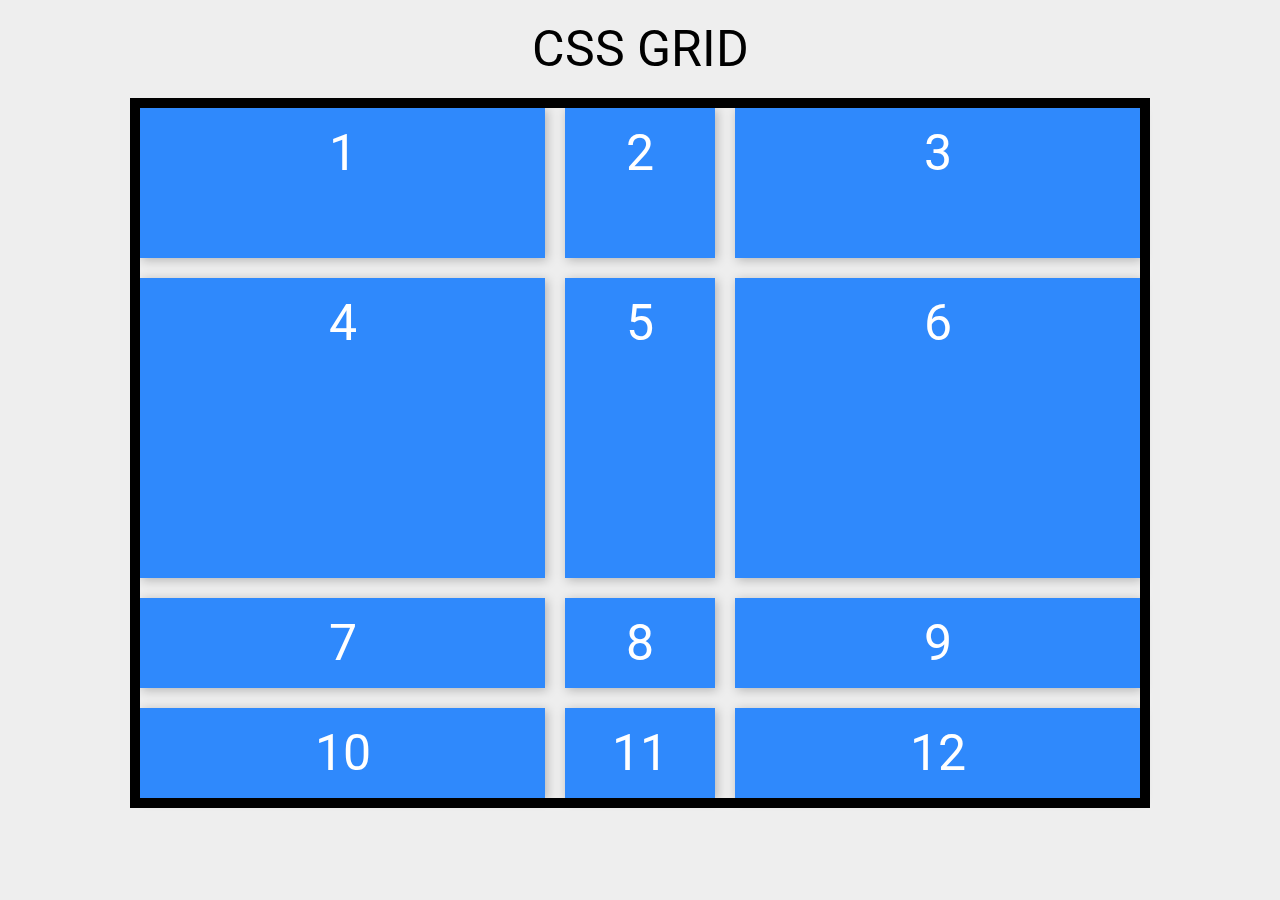
<file: index.html>
<!DOCTYPE html>
<html lang="en">
<head>
    <meta charset="UTF-8">
    <meta http-equiv="X-UA-Compatible" content="IE=edge">
    <meta name="viewport" content="width=device-width, initial-scale=1.0">
    <link rel="preconnect" href="https://fonts.googleapis.com">
    <link rel="preconnect" href="https://fonts.gstatic.com" crossorigin>
    <link href="https://fonts.googleapis.com/css2?family=Roboto:ital,wght@0,100;0,300;0,400;0,500;0,700;0,900;1,100;1,300;1,400;1,500;1,700;1,900&display=swap" rel="stylesheet">
    <link rel="stylesheet" href="./index.css">
    <link rel="stylesheet" href="./grid.css">

    <title>CSS Grid</title>
</head>
<body>
    <div class="header">
        <p>CSS GRID</p>
    </div>

    <div class="contenedor">
        <div>1</div>
        <div>2</div>
        <div>3</div>
        <div>4</div>
        <div>5</div>
        <div>6</div>
        <div>7</div>
        <div>8</div>
        <div>9</div>
        <div>10</div>
        <div>11</div>
        <div>12</div>        
    </div>
</body>
</html>
</file>
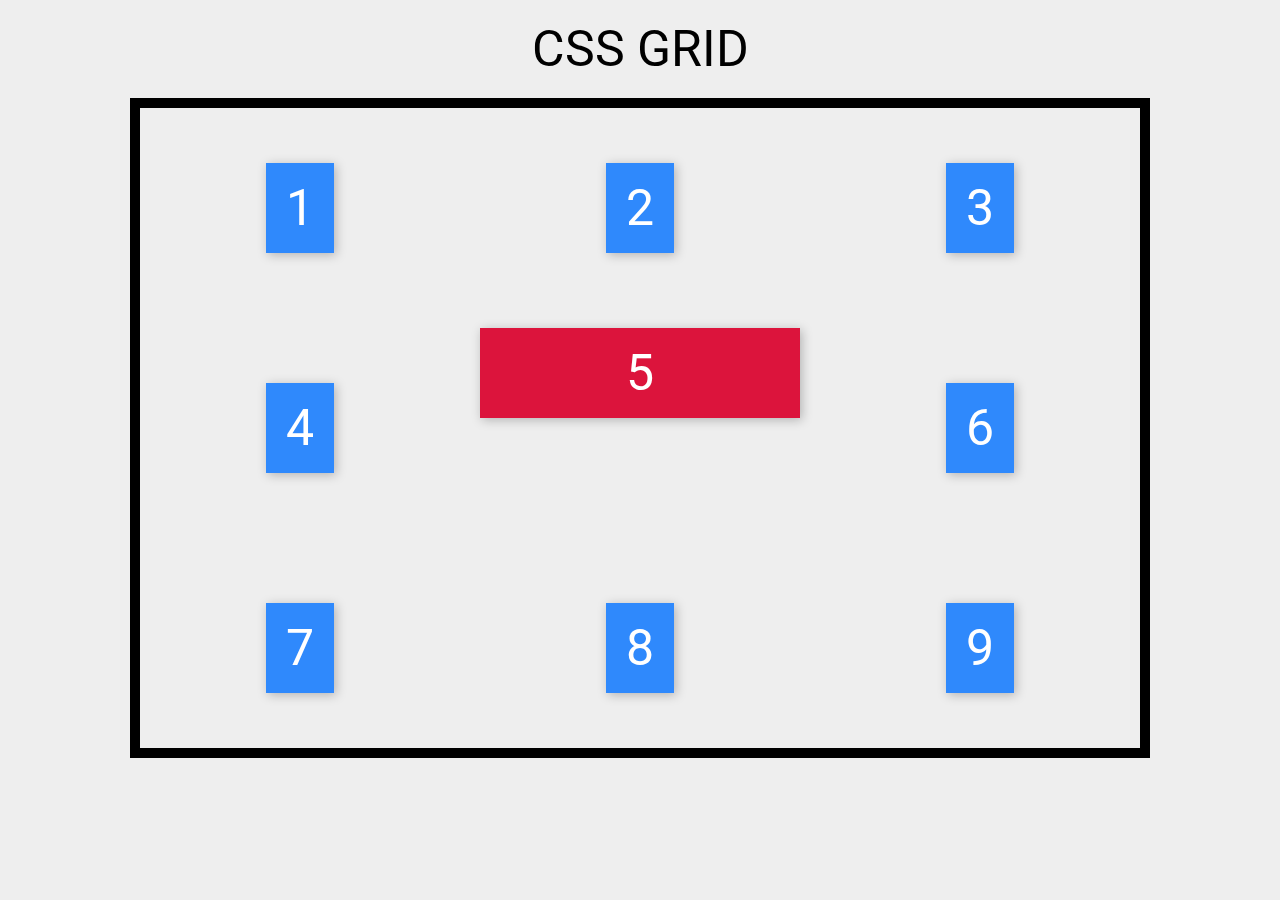
<file: alineacion-elementos.html>
<!DOCTYPE html>
<html lang="en">
<head>
    <meta charset="UTF-8">
    <meta http-equiv="X-UA-Compatible" content="IE=edge">
    <meta name="viewport" content="width=device-width, initial-scale=1.0">
    <link rel="preconnect" href="https://fonts.googleapis.com">
    <link rel="preconnect" href="https://fonts.gstatic.com" crossorigin>
    <link href="https://fonts.googleapis.com/css2?family=Roboto:ital,wght@0,100;0,300;0,400;0,500;0,700;0,900;1,100;1,300;1,400;1,500;1,700;1,900&display=swap" rel="stylesheet">
    <link rel="stylesheet" href="./index.css">
    <link rel="stylesheet" href="./alineacion-elementos.css">

    <title>CSS Grid</title>
</head>
<body>
    <div class="header">
        <p>CSS GRID</p>
    </div>

    <div class="contenedor">
        <div>1</div>
        <div>2</div>
        <div>3</div>
        <div>4</div>
        <div class="item">5</div>
        <div>6</div>
        <div>7</div>
        <div>8</div>
        <div>9</div>       
    </div>
</body>
</html>
</file>
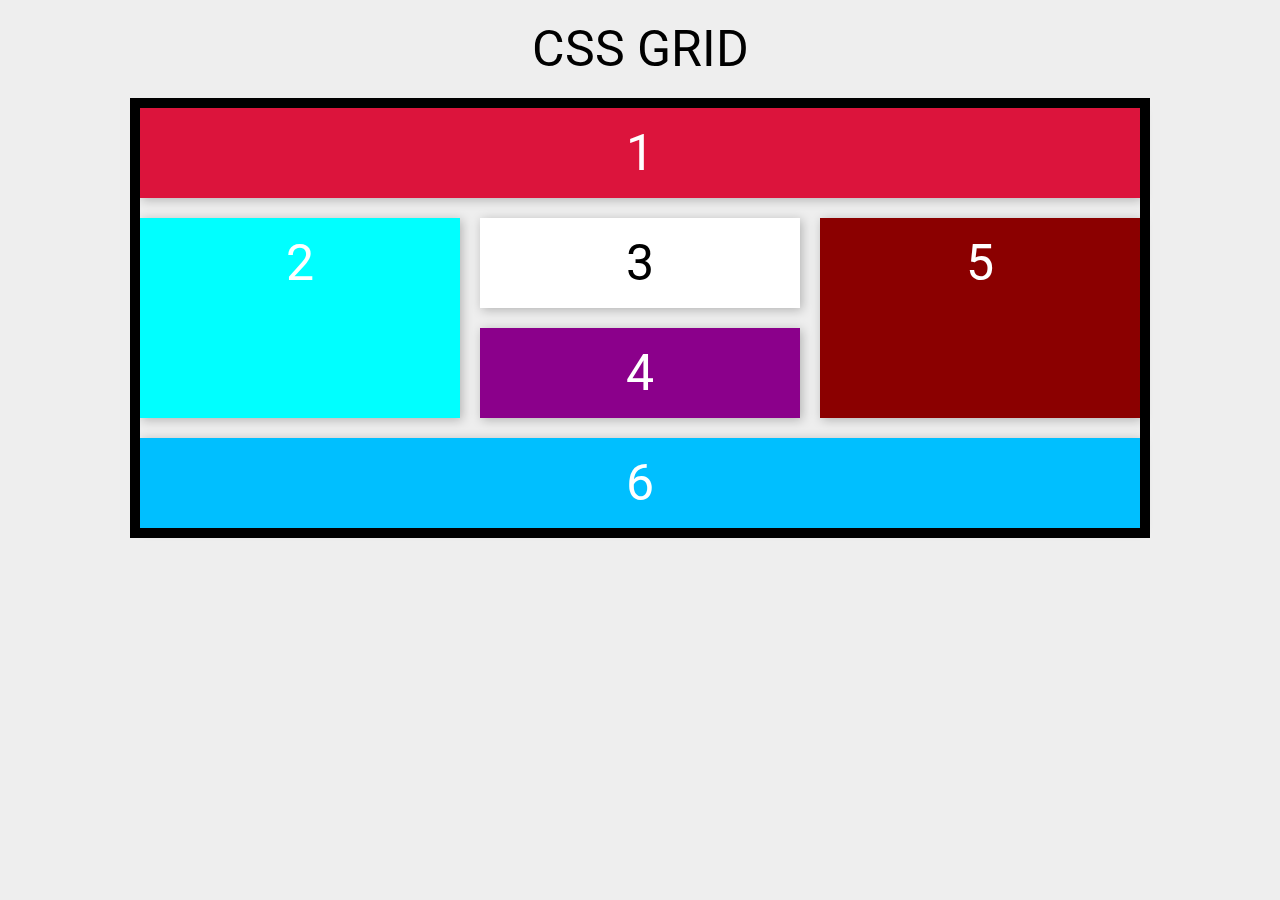
<file: grid-area.html>
<!DOCTYPE html>
<html lang="en">
<head>
    <meta charset="UTF-8">
    <meta http-equiv="X-UA-Compatible" content="IE=edge">
    <meta name="viewport" content="width=device-width, initial-scale=1.0">
    <link rel="preconnect" href="https://fonts.googleapis.com">
    <link rel="preconnect" href="https://fonts.gstatic.com" crossorigin>
    <link href="https://fonts.googleapis.com/css2?family=Roboto:ital,wght@0,100;0,300;0,400;0,500;0,700;0,900;1,100;1,300;1,400;1,500;1,700;1,900&display=swap" rel="stylesheet">
    <link rel="stylesheet" href="./index.css">
    <link rel="stylesheet" href="./grid-area.css">

    <title>CSS Grid</title>
</head>
<body>
    <div class="header">
        <p>CSS GRID</p>
    </div>

    <div class="contenedor">
        <div class="header">1</div>
        <div class="sidebar-1">2</div>
        <div class="contenido">3</div>
        <div class="widgets">4</div>
        <div class="sidebar-2">5</div>
        <div class="footer">6</div>    
    </div>
</body>
</html>
</file>
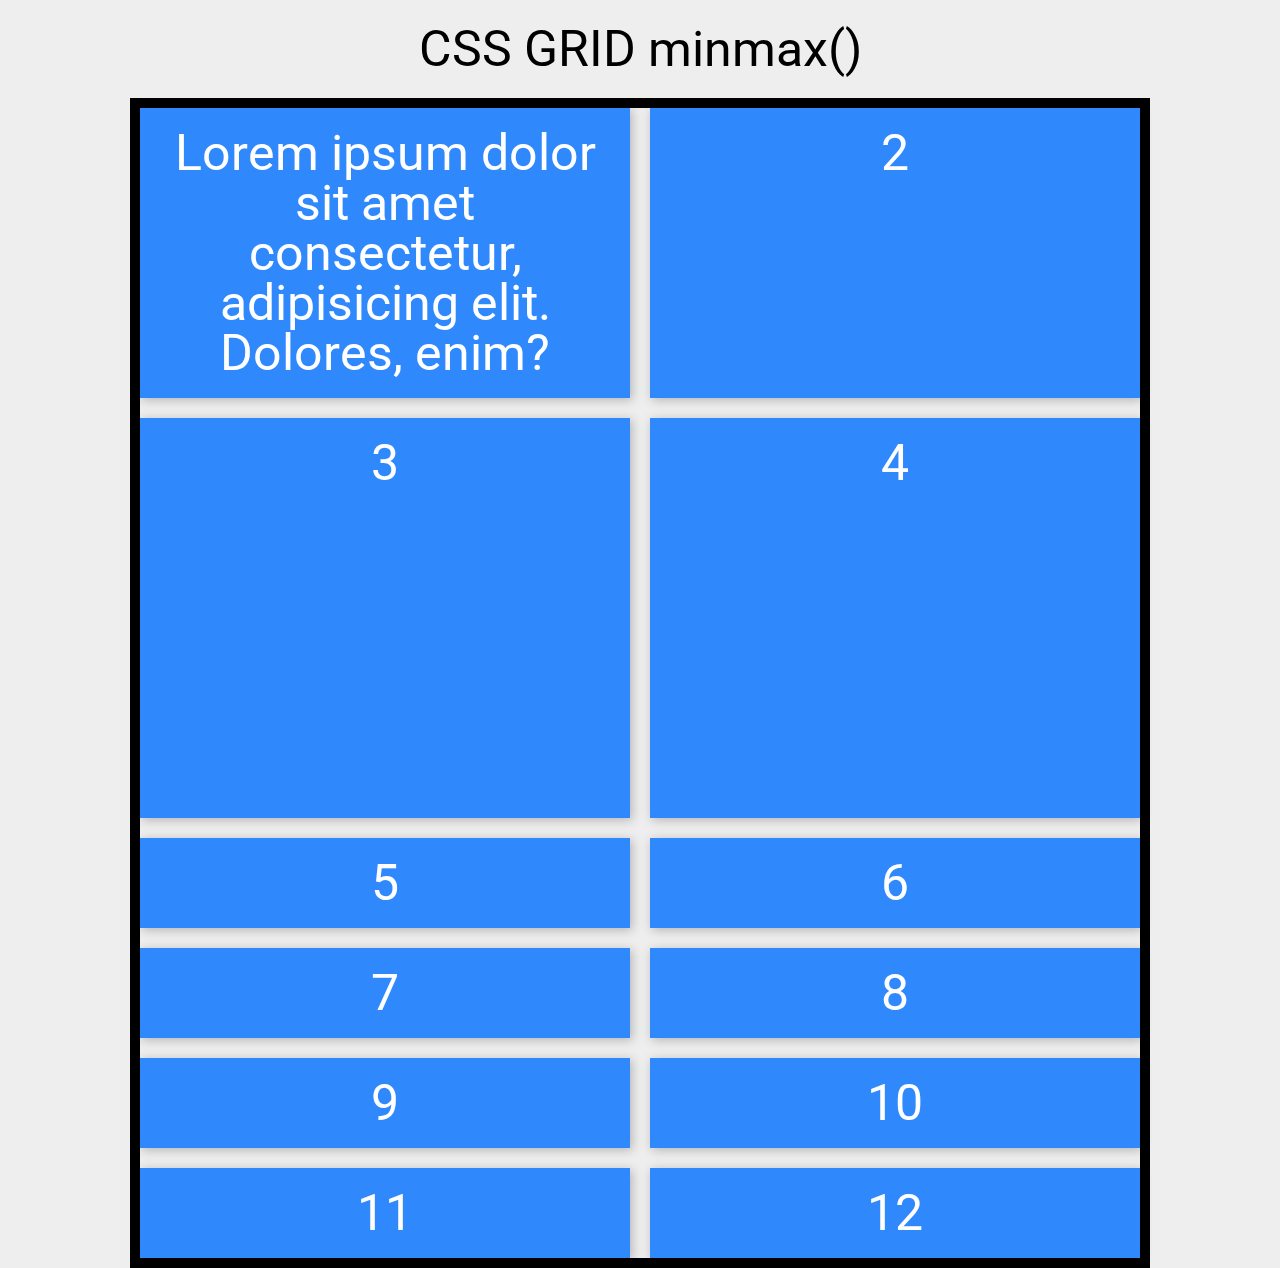
<file: minmax.html>
<!DOCTYPE html>
<html lang="en">
<head>
    <meta charset="UTF-8">
    <meta http-equiv="X-UA-Compatible" content="IE=edge">
    <meta name="viewport" content="width=device-width, initial-scale=1.0">
    <link rel="preconnect" href="https://fonts.googleapis.com">
    <link rel="preconnect" href="https://fonts.gstatic.com" crossorigin>
    <link href="https://fonts.googleapis.com/css2?family=Roboto:ital,wght@0,100;0,300;0,400;0,500;0,700;0,900;1,100;1,300;1,400;1,500;1,700;1,900&display=swap" rel="stylesheet">
    <link rel="stylesheet" href="./index.css">
    <link rel="stylesheet" href="./minmax.css">

    <title>CSS Grid</title>
</head>
<body>
    <div class="header">
        <p>CSS GRID minmax()</p>
    </div>

    <div class="contenedor">
        <div>Lorem ipsum dolor sit amet consectetur, adipisicing elit. Dolores, enim?</div>
        <div>2</div>
        <div>3</div>
        <div>4</div>
        <div>5</div>
        <div>6</div>
        <div>7</div>
        <div>8</div>
        <div>9</div>
        <div>10</div>
        <div>11</div>
        <div>12</div>        
    </div>
</body>
</html>
</file>
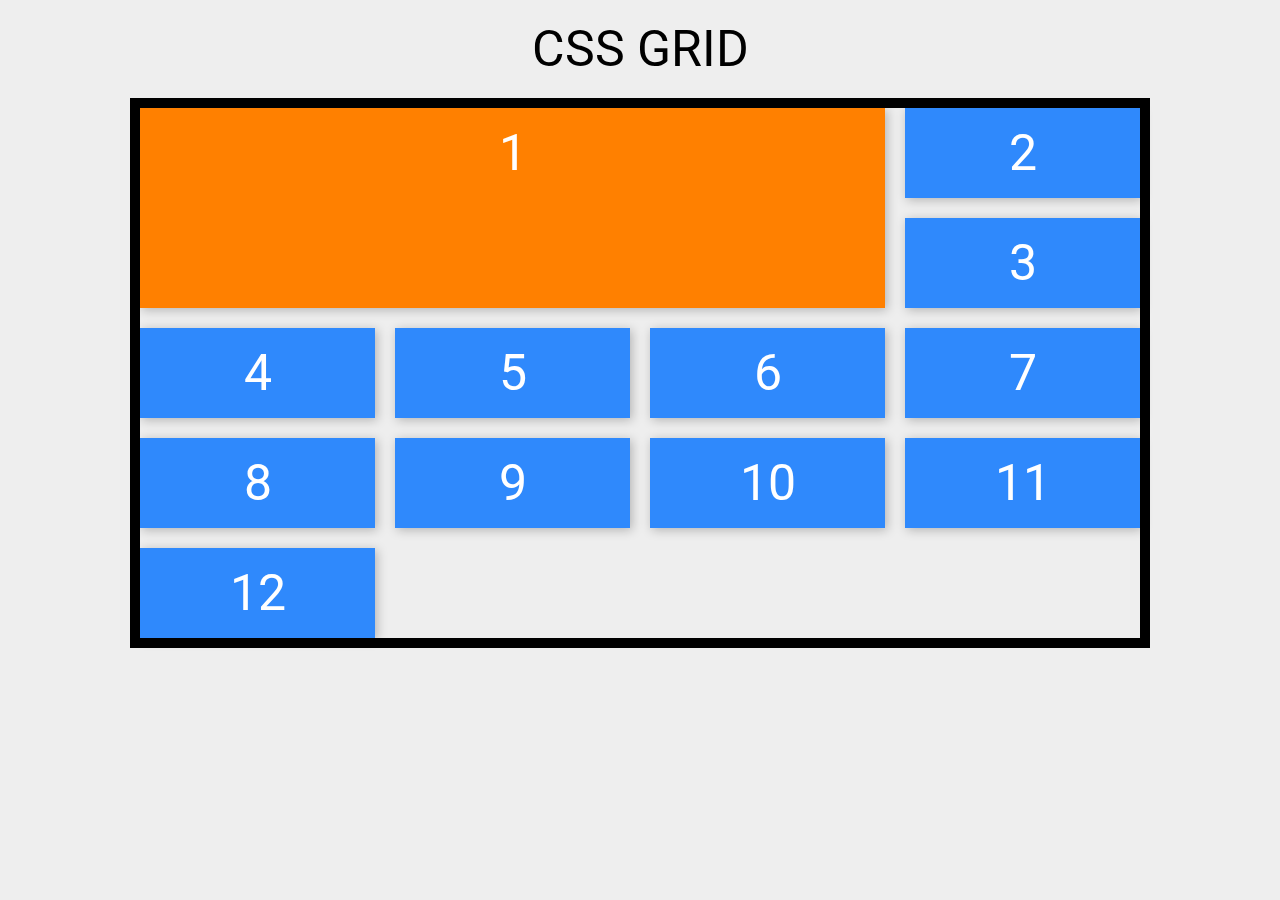
<file: posicionamiento.html>
<!DOCTYPE html>
<html lang="en">
<head>
    <meta charset="UTF-8">
    <meta http-equiv="X-UA-Compatible" content="IE=edge">
    <meta name="viewport" content="width=device-width, initial-scale=1.0">
    <link rel="preconnect" href="https://fonts.googleapis.com">
    <link rel="preconnect" href="https://fonts.gstatic.com" crossorigin>
    <link href="https://fonts.googleapis.com/css2?family=Roboto:ital,wght@0,100;0,300;0,400;0,500;0,700;0,900;1,100;1,300;1,400;1,500;1,700;1,900&display=swap" rel="stylesheet">
    <link rel="stylesheet" href="./index.css">
    <link rel="stylesheet" href="./posicionamiento.css">

    <title>CSS Grid</title>
</head>
<body>
    <div class="header">
        <p>CSS GRID</p>
    </div>

    <div class="contenedor">
        <div class="item">1</div>
        <div>2</div>
        <div>3</div>
        <div>4</div>
        <div>5</div>
        <div>6</div>
        <div>7</div>
        <div>8</div>
        <div>9</div>
        <div>10</div>
        <div>11</div>
        <div>12</div>        
    </div>
</body>
</html>
</file>
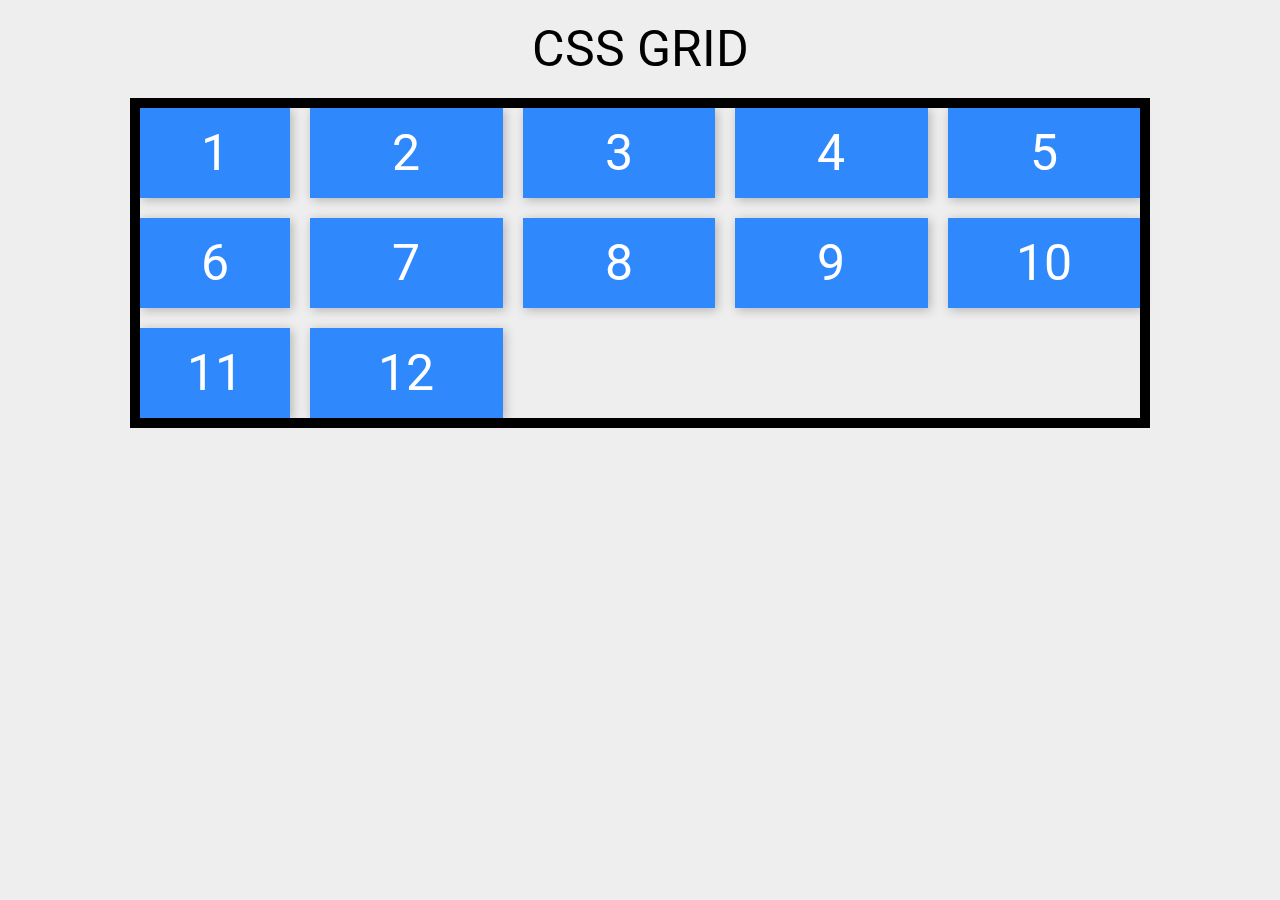
<file: repeat.html>
<!DOCTYPE html>
<html lang="en">
<head>
    <meta charset="UTF-8">
    <meta http-equiv="X-UA-Compatible" content="IE=edge">
    <meta name="viewport" content="width=device-width, initial-scale=1.0">
    <link rel="preconnect" href="https://fonts.googleapis.com">
    <link rel="preconnect" href="https://fonts.gstatic.com" crossorigin>
    <link href="https://fonts.googleapis.com/css2?family=Roboto:ital,wght@0,100;0,300;0,400;0,500;0,700;0,900;1,100;1,300;1,400;1,500;1,700;1,900&display=swap" rel="stylesheet">
    <link rel="stylesheet" href="./index.css">
    <link rel="stylesheet" href="./repeat.css">

    <title>CSS Grid</title>
</head>
<body>
    <div class="header">
        <p>CSS GRID</p>
    </div>

    <div class="contenedor">
        <div>1</div>
        <div>2</div>
        <div>3</div>
        <div>4</div>
        <div>5</div>
        <div>6</div>
        <div>7</div>
        <div>8</div>
        <div>9</div>
        <div>10</div>
        <div>11</div>
        <div>12</div>        
    </div>
</body>
</html>
</file>
<file: index.css>
* {
    margin: 0;
    padding: 0;
}

body{
    background: #eeeeee;
    color: #000;
    font-family: 'Roboto', sans-serif;
}

.header p{
    font-size: 50px;
    text-align: center;
    padding: 20px 0;
}

.contenedor{
    width: 90%;
    max-width: 1000px;
    border: 10px solid #000;
    margin: auto;
    font-size: 50px;
    line-height: 50px;
    text-align: center;
}

.contenedor > div{
    display: block;
    padding: 20px;
    color: #fff;
    background: #2f89fc;
    box-shadow: 2px 2px 10px rgba(0, 0, 0, 0.25);
}
</file>
<file: grid.css>
.contenedor{
    display: grid;
    grid-template-columns: 2fr 150px 2fr;
    grid-template-rows: 150px 300px;
    grid-gap: 20px;
}
</file>
<file: alineacion-elementos.css>
.contenedor {
    display: grid;
    gap: 20px;
    grid-template-columns: repeat(3, 1fr);
    grid-template-rows: repeat(3, 200px);

    /* ALinea horizontalmente */
    justify-items: center;

    /* Alinea verticalmente */
    align-items: center;
}

.contenedor .item{
    background: crimson;
    justify-self: stretch;
    align-self: start;
}
</file>
<file: grid-area.css>
.contenedor{
    display: grid;
    gap: 20px;
    grid-template-columns: 1fr 1fr 1fr;
    grid-template-rows: repeat(4, auto);
    grid-template-areas: "header        header      header"
                         "sidebar-1     contenido     sidebar-2"
                         "sidebar-1     widgets     sidebar-2"
                         "footer        footer      footer";
}

.contenedor .header{
    background: crimson;
    grid-column-start: header;
    grid-column-end: header;
}

.contenedor .sidebar-1{
    background: cyan;
    
    /* forma 1 */
    /* grid-column-start: sidebar-1;
    grid-column-end: sidebar-1;
    grid-row-start: sidebar-1;
    grid-row-end: sidebar-1; */

    /* forma 2 */
    /* grid-column: sidebar-1;
    grid-row: sidebar-1; */


    /* forma 3 */
    grid-area: sidebar-1;
}

.contenedor .contenido{
    background: #fff;
    color: #000;
    grid-area: contenido;
}

.contenedor .widgets{
    background: darkmagenta;
    grid-area: widgets;
}

.contenedor .sidebar-2{
    background: darkred;
    grid-area: sidebar-2;
}

.contenedor .footer{
    background: deepskyblue;
    grid-area: footer;
}
</file>
<file: minmax.css>
.contenedor{
    display: grid;
    grid-gap: 20px;
    grid-template-columns: minmax(300px, 1fr) 1fr;
    grid-template-rows: minmax(100px, auto) 400px;
}
</file>
<file: posicionamiento.css>
.contenedor{
    display: grid;
    gap: 20px;
    grid-template-columns: repeat(4, 1fr);
    grid-template-rows: repeat(4, 1fr);
}

.contenedor .item{
    background: #ff8000;
    grid-column-start: 1;
    grid-column-end: 3;

    grid-row-start: 1;
    grid-row-end: 3;

    grid-column: 1 / 3;
    grid-row: 1 / 3;

    grid-area: 2 / 1 / 4 / 3;

    /* span */
    grid-column: span 3;
    grid-row: span 2;
}
</file>
<file: repeat.css>
.contenedor {
    display: grid;
    grid-gap: 20px;
    grid-template-columns: 150px repeat(4, 1fr);
    grid-template-rows: repeat(2, 2fr);
}
</file>
